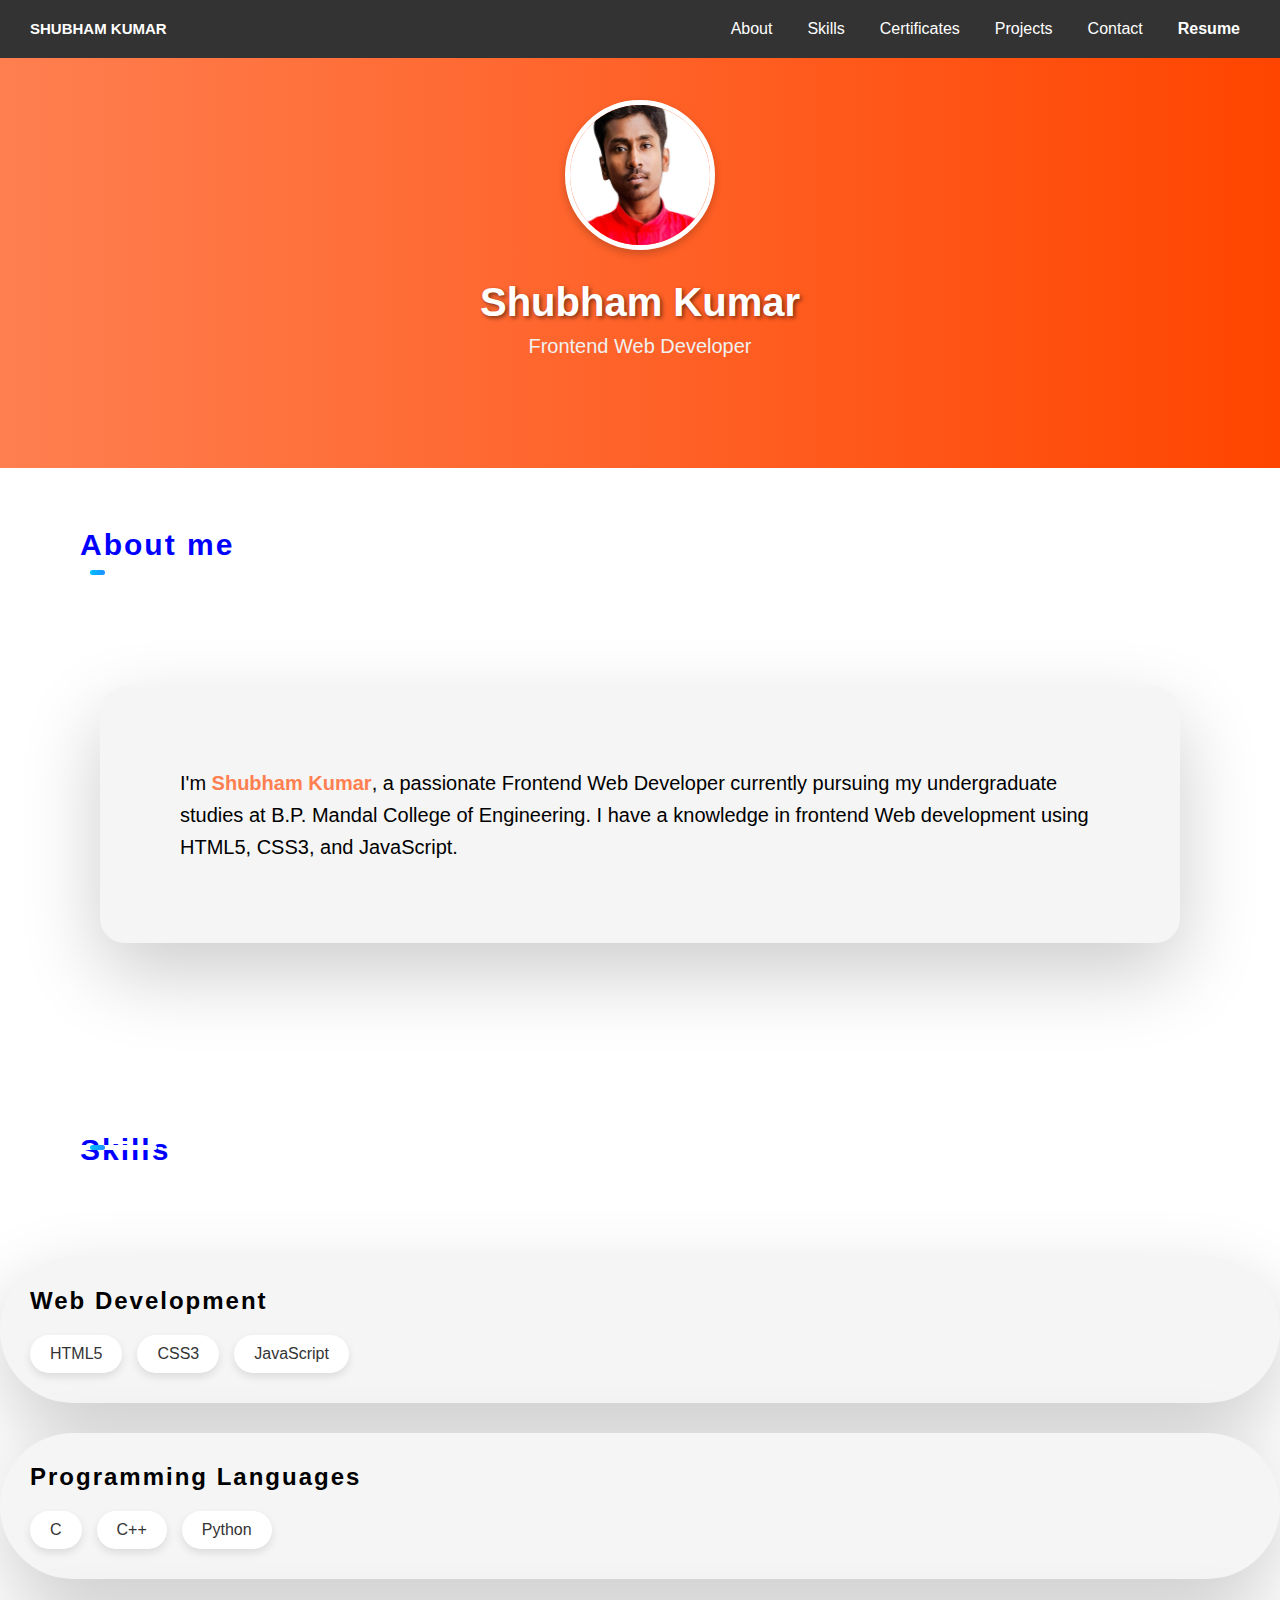
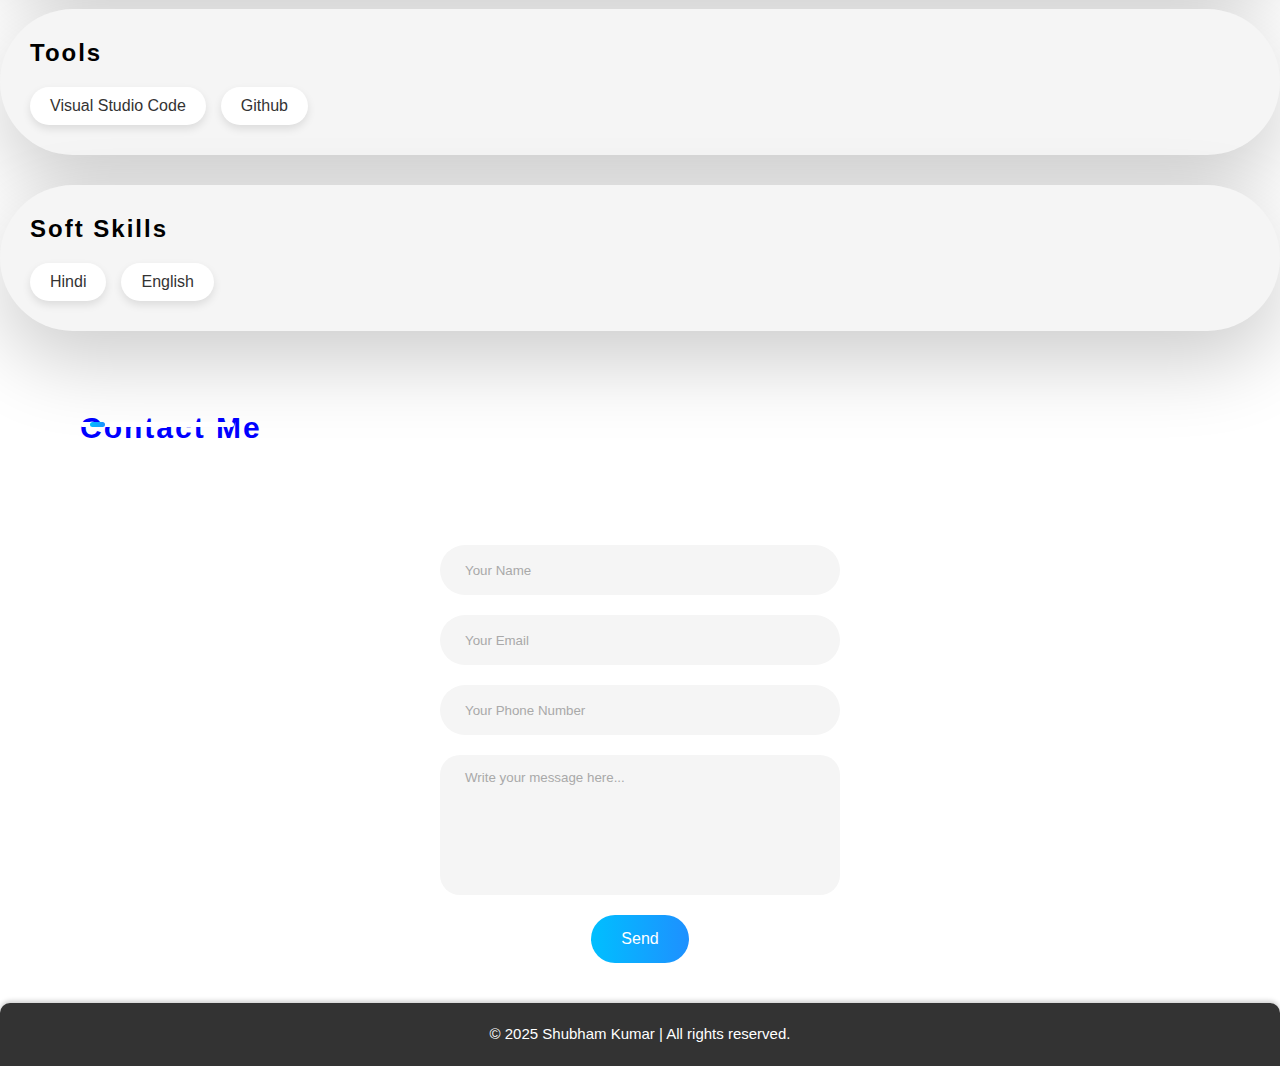
<file: index.html>
<!DOCTYPE html>
<html lang="en">
    <head>
        <meta charset="UTF-8">
        <meta name="viewport" content="width=device-width, initial-scale=1.0">
        <link rel="stylesheet" href="https://cdnjs.cloudflare.com/ajax/libs/font-awesome/4.7.0/css/font-awesome.min.css">
        <link rel="icon" href="./images/Shubham.jpg" type="image/x-icon">
        <link rel="stylesheet" href="./css/index.css" type="text/css">
        <link rel="stylesheet" href="./css/about.css" type="text/css">
        <link rel="stylesheet" href="./css/skill.css" type="text/css">
        <link rel="stylesheet" href="./css/contact.css" type="text/css">
        <title>Portfolio | Shubham Kumar</title>
    </head>
    <body>
        <header>
            <nav class="navbar">
                <div class="logo">
                    <a href="index.html">SHUBHAM KUMAR</a>
                </div>
                <ul class="nav-links">
                    <li><a href="#" class="scroll-button" data-target="aboutSection">About</a></li>
                    <li><a href="#" class="scroll-button" data-target="skillSection">Skills</a></li>
                    <li><a href="certificate.html">Certificates</a></li>
                    <li><a href="project.html">Projects</a></li>
                    <li><a href="#" class="scroll-button" data-target="contactSection">Contact</a></li>
                    <li><a href="./documents/Resume.pdf" class="action_btn" download>Resume</a></li>
                </ul>
                <div class="toggle" id="toggle">
                    <i class="fa fa-bars"></i>
                </div>
            </nav>
            <div class="dropdown-menu" id="dropdown_menu">
                <ul>
                    <li><a href="#" class="scroll-button" data-target="aboutSection">About Me</a></li>
                    <li><a href="#" class="scroll-button" data-target="skillSection">Skills</a></li>
                    <li><a href="certificate.html">Certificates</a></li>
                    <li><a href="project.html">Projects</a></li>
                    <li><a href="#" class="scroll-button" data-target="contactSection">Contact</a></li>
                    <li><a href="./documents/Resume.pdf" class="action_btn" download>Resume</a></li>
                </ul>
            </div>
        </header>
    
        <main class="main-content">
            <section class="main-header">
                <div  class="card">
                    <img src="./images/Shubham.jpg" alt="Shubham" style="width:100%">
                </div>
                <div class="home">
                    <h1>Shubham Kumar</h1>
                    <p>Frontend Web Developer</p>
                </div>
            </section>
        
            <section class="about-me" id="aboutSection">
                <h2>About me<div class="underline"><span></span></div></h2>
                <div class="about-section">
                    <p>I'm <strong>Shubham Kumar</strong>, a passionate Frontend Web Developer currently pursuing my undergraduate studies at B.P. Mandal College of Engineering. I have a knowledge in frontend Web development using HTML5, CSS3, and JavaScript.</p>
                </div>
            </section>
        
            <section class="my-skills" id="skillSection">
                <h2>Skills<div class="underline-1"><span></span></div></h2>
                <div class="box">
                    <div class="skills">
                        <h3>Web Development</h3>
                        <ul>
                            <li>HTML5</li>
                            <li>CSS3</li>
                            <li>JavaScript</li>
                        </ul>
                    </div>
                </div>
                <div class="skills">
                    <h3>Programming Languages</h3>
                    <ul>
                        <li>C</li>
                        <li>C++</li>
                        <li>Python</li>
                    </ul>
                </div>
                <div class="skills">
                    <h3>Tools</h3>
                    <ul>
                        <li>Visual Studio Code</li>
                        <li>Github</li>
                    </ul>
                </div>
                <div class="skills">
                    <h3>Soft Skills</h3>
                    <ul>
                        <li>Hindi</li>
                        <li>English</li>
                    </ul>
                </div>
            </section>
        
            <section class="my-contact" id="contactSection">
                <h2>Contact Me<div class="underline-2"><span></span></div></h2>
                <div class="container">
                    <form action="https://api.web3forms.com/submit" method="POST" class="contact-left">
                        <input type="hidden" name="access_key" value="57fb8b43-227e-4ae2-97bf-5d334d8a2bd8">
                        <input type="text" name="name" placeholder="Your Name" class="contact-inputs" required>
                        <input type="email" name="email" placeholder="Your Email" class="contact-inputs" required>
                        <input type="phonenumber" name="Phone Number" placeholder="Your Phone Number" class="contact-inputs" required>
                        <input type="hidden" name="subject" value='My Profile'>
                        <textarea name="message" placeholder="Write your message here..." class="contact-inputs" required></textarea>
                        <button type="submit">Send</button>
                    </form>
                </div>
            </section>
        
        </main>
    
        <footer>
            <p>
                &copy; 2025 Shubham Kumar | All rights reserved.
            </p>
        </footer>
    
        <script src="common.js"></script>
        <script>
            // Automatic scroll functionality for multiple buttons
            document.querySelectorAll('.scroll-button').forEach(button => {
                button.addEventListener('click', (event) => {
                    const targetId = event.target.getAttribute('data-target'); // Get the target section ID
                    const targetSection = document.getElementById(targetId); // Find the target section
                
                    if (targetSection) {
                        targetSection.scrollIntoView({
                            behavior: 'smooth', // Smooth scrolling effect
                            block: 'start' // Align to the top of the section
                        });
                    }
                });
            });
        </script>
    </body>
</html>
</file>
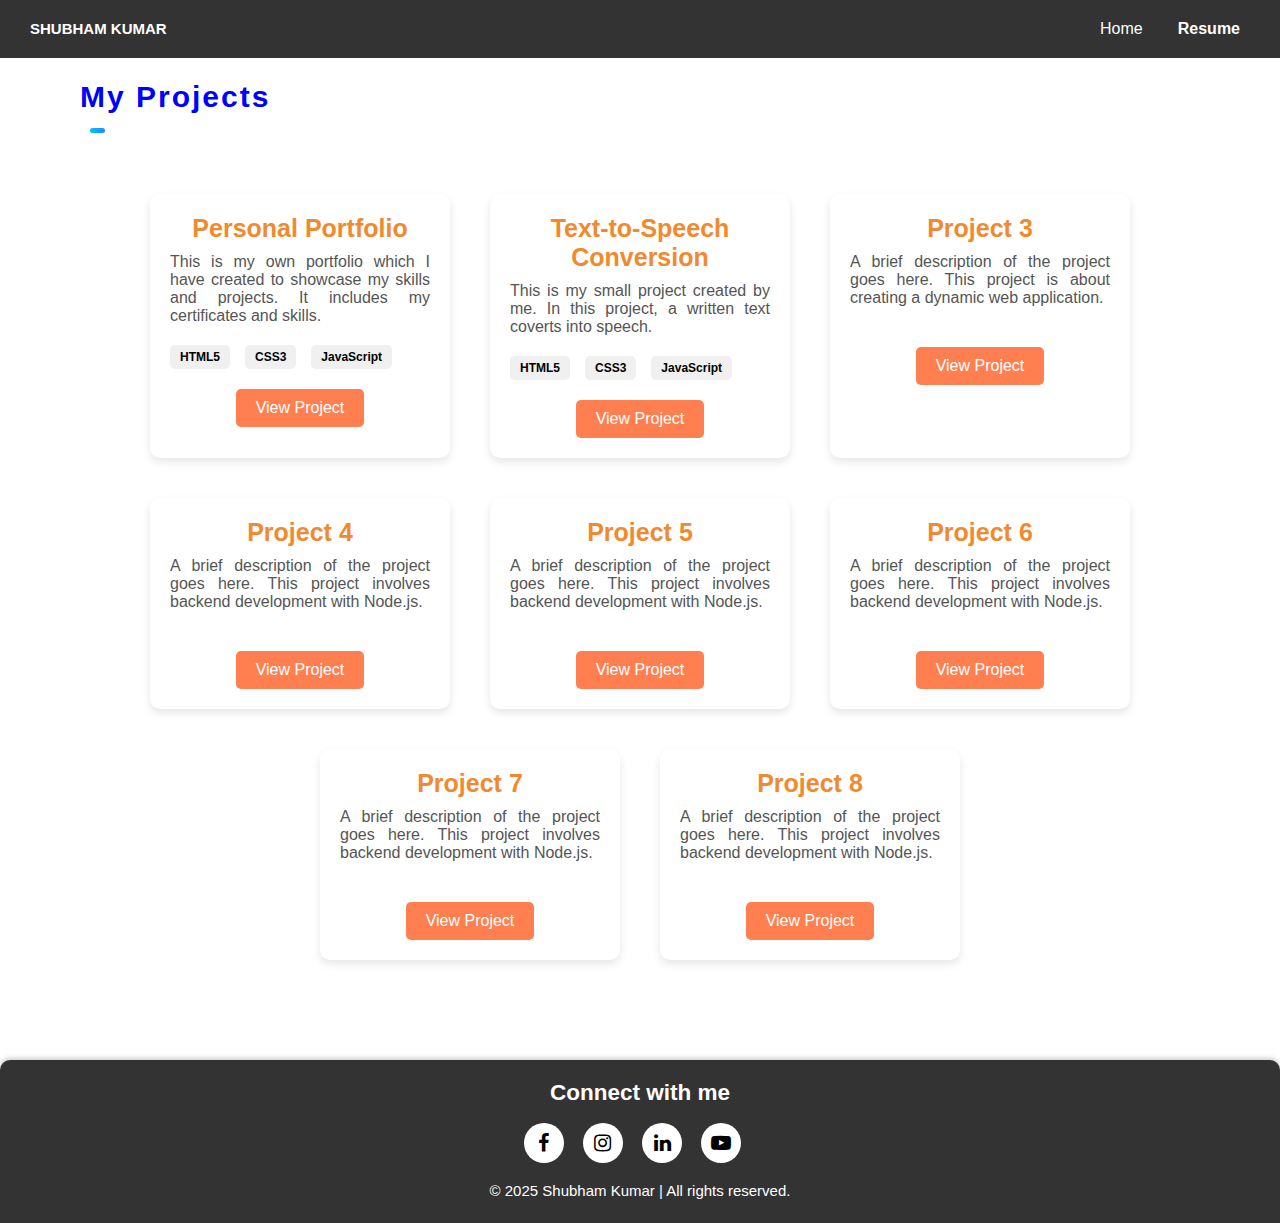
<file: project.html>
<!DOCTYPE html>
<html lang="en">
    <head>
        <meta charset="UTF-8">
        <meta name="viewport" content="width=device-width, initial-scale=1.0">
        <link rel="stylesheet" href="https://cdnjs.cloudflare.com/ajax/libs/font-awesome/4.7.0/css/font-awesome.min.css">
        <link rel="icon" href="./images/Shubham.jpg" type="image/x-icon">
        <link rel="stylesheet" href="./css/project.css" type="text/css">
        <title>Portfolio | Shubham Kumar</title>
    </head>

    <body>
        <header>
            <nav class="navbar">
                <div class="logo">
                    <a href="portfolio.html">SHUBHAM KUMAR</a>
                </div>
                <ul class="nav-links">
                    <li><a href="portfolio.html">Home</a></li>
                    <li><a href="./documents/Resume.pdf" class="action_btn" download>Resume</a></li>
                </ul>
                <div class="toggle" id="toggle">
                    <i class="fa fa-bars"></i>
                </div>
            </nav>
            <div class="dropdown-menu" id="dropdown_menu">
                <ul>
                    <li><a href="portfolio.html" class="main-page">Home</a></li>
                    <li><a href="./documents/Resume.pdf" class="action_btn" download>Resume</a></li>
                </ul>
            </div>
        </header>
        
        <section>
            <div class="project-section">
                <h2>My Projects</h2><div class="underline-3"><span></span></h2>
            </div>

            <div class="project-boxes">
                <div class="box">
                    <h3>Personal Portfolio</h3>
                    <p>This is my own portfolio which I have created to showcase my skills and projects. It includes my certificates and skills.</p>
                    <ul>
                        <li>HTML5</li>
                        <li>CSS3</li>
                        <li>JavaScript</li>
                    </ul>
                    <a href="#" class="btn">View Project</a>
                </div>
                <div class="box">
                    <h3>Text-to-Speech Conversion</h3>
                    <p>This is my small project created by me. In this project, a written text coverts into speech.</p>
                    <ul>
                        <li>HTML5</li>
                        <li>CSS3</li>
                        <li>JavaScript</li>
                    </ul>
                    <a href="#" class="btn">View Project</a>
                </div>
                <div class="box">
                    <h3>Project 3</h3>
                    <p>A brief description of the project goes here. This project is about creating a dynamic web application.</p>
                    <a href="#" class="btn">View Project</a>
                </div>
                <div class="box">
                    <h3>Project 4</h3>
                    <p>A brief description of the project goes here. This project involves backend development with Node.js.</p>
                    <a href="#" class="btn">View Project</a>
                </div>
                <div class="box">
                    <h3>Project 5</h3>
                    <p>A brief description of the project goes here. This project involves backend development with Node.js.</p>
                    <a href="#" class="btn">View Project</a>
                </div>
                <div class="box">
                    <h3>Project 6</h3>
                    <p>A brief description of the project goes here. This project involves backend development with Node.js.</p>
                    <a href="#" class="btn">View Project</a>
                </div><div class="box">
                    <h3>Project 7</h3>
                    <p>A brief description of the project goes here. This project involves backend development with Node.js.</p>
                    <a href="#" class="btn">View Project</a>
                </div>
                <div class="box">
                    <h3>Project 8</h3>
                    <p>A brief description of the project goes here. This project involves backend development with Node.js.</p>
                    <a href="#" class="btn">View Project</a>
                </div>
            </div>
        </section>

        <footer>
            <h2>Connect with me</h2>
            <br>
            <div class="socialicon">
                <a href="https://www.facebook.com/share/4kfyidBwpUEtCeb6/?mibextid=qi2Omg" target="_blank"><i class="fa fa-facebook"></i></a>   
                <a href="https://www.instagram.com/shubhamofficial2364?igsh=dWx2eTNmY3Y0NzNu" target="_blank"><i class="fa fa-instagram"></i></a>   
                <a href="https://www.linkedin.com/in/shubham-kumar-39650b270?utm_source=share&utm_campaign=share_via&utm_content=profile&utm_medium=android_app" target="_blank"><i class="fa fa-linkedin"></i></a> 
                <a href="https://www.youtube.com/@NebulaCoders2024" target="_blank"> <i class="fa fa-youtube-play"></i></a>  
            </div>  
            <br>                      
            <p>
                © 2025 Shubham Kumar | All rights reserved.
            </p>
        </footer>
        <script src="common.js"></script>
    </body>
</html>
</file>
<file: css/index.css>
*{
    margin:0;
    padding:0;
    box-sizing:border-box;
    font-family:Arial, sans-serif;
}

body::-webkit-scrollbar{
    width:5px;
}

body::-webkit-scrollbar-track{
    background-color:#ff7f50;
    border-radius:50px;
}

body::-webkit-scrollbar-thumb{
    cursor:pointer;
    background-color:#ffffff;
    border-radius:50px;
}


/* navbar section */
.navbar{
    width:100%;
    display:flex;
    justify-content:space-between;
    align-items:center;
    padding:20px 30px;
    background-color:#333;
    color:#fff;
    position:fixed;
    top:0;
    z-index:1000;
}

.navbar .logo a{
    color:#fff;
    text-decoration:none;
    font-size:15px;
    font-weight:bold;
}

.nav-links{
    list-style:none;
    display:flex;
    gap:15px;
}

.nav-links li a{
    color:#fff;
    text-decoration:none;
    padding:5px 10px;
    transition:background-color 0.3s;
}

.nav-links li a:hover{
    background-color:#555;
    border-radius:5px;
}

.toggle{
    display:none;
    cursor:pointer;
}

.toggle i{
    font-size:20px;
    color:#fff;
}

/* Dropdown Menu Styling */
.dropdown-menu{
    display:none; /* Hidden by default */
    flex-direction:column;
    padding:10px;
    position:fixed;
    top:60px; /* Adjust based on your navbar height */
    right:20px;
    background-color:#333;
    border-radius:8px;
    box-shadow:0 4px 8px rgba(0, 0, 0, 0.2);
    z-index:1000;
}

.dropdown-menu.active{
    display: block; /* Show when active */
}

.dropdown-menu ul{
    list-style:none;
    margin:0;
    padding:0;
}

.dropdown-menu ul li{
    border-bottom:1px solid #444;
}

.dropdown-menu ul li:last-child{
    border-bottom:none;
}

.dropdown-menu ul li a{
    display:block;
    padding:10px 20px;
    color:#fff;
    text-decoration:none;
    transition:background-color 0.3s ease;
}

.dropdown-menu ul li a:hover{
    background-color:#555;
    color:#ff7f50;
}

.action_btn{
    font-weight:bold;
    color:#ff7f50;
}

.action_btn:hover{
    color:#fff;
}
/* navbar section */




/* Main Header Section */
.main-content .main-header{
    background:linear-gradient(to right, #ff7f50, #ff4500); /* Gradient background */
    color:#fff;
    padding:100px 30px;
    text-align:center;
}

.main-content .main-header{
    display:flex;
    flex-direction:column;
    align-items:center;
    gap:20px;
}

.main-content .main-header .card{
    border: 5px solid#fff;
    border-radius:50%;
    overflow:hidden;
    width:150px;
    height:150px;
    box-shadow:0 4px 8px rgba(0, 0, 0, 0.2);
}

.main-content .main-header .card img{
    width:100%;
    height:100%;
    object-fit:cover;
}

.main-content .main-header .home h1{
    font-size:40px;
    font-weight:bold;
    margin:10px 0;
    text-shadow:2px 2px 4px rgba(0, 0, 0, 0.5);
}

.main-content .main-header .home p{
    font-size:20px;
    margin:10px 0;
    color:#f0f0f0;
}
/* Main Header Section */




/* Footer Section */
footer{
    background-color:#333;
    color:#fff;
    text-align:center;
    margin-top:40px;
    padding:20px 10px;
    border-top-left-radius:10px;
    border-top-right-radius:10px;
    font-size:15px;
    position:relative;
    bottom:0;
    width:100%;
    box-shadow:0 -2px 5px rgba(0, 0, 0, 0.2);
}

footer p{
    margin:0; 
    line-height:1.5;
}
/* Footer Section */


/* Responsive Device */
@media (max-width:768px){
    .navbar .logo a{
        font-size:18px; /* Adjust logo font size */
        padding:10px 10px;
    }

    .nav-links{
        display:none; /* Hide the nav links by default */
        flex-direction:column; /* Stack links vertically */
        width:100%; /* Full width */
        background-color:#333; /* Match navbar background */
        padding:10px 0;
        border-radius:8px;
    }

    .toggle{
        display:block; /* Show the toggle button */
        align-self:flex-end; /* Align toggle to the right */
    }

    .toggle i{
        font-size:24px; /* Increase icon size */
    }

    /* Dropdown Menu */
    .dropdown-menu {
        width:100%; /* Full width for dropdown */
        right:0; /* Align to the right */
        top:50px; /* Adjust based on navbar height */
    }

    .dropdown-menu ul li a{
        padding:10px 15px; /* Add padding for touch-friendly links */
        font-size:16px; /* Adjust font size */
    }

    /* Main Header Section */
    .main-content .main-header{
        padding:100px 20px; /* Reduce padding for smaller screens */
    }

    .main-content .main-header .card{
        width:150px; /* Smaller profile image */
        height:150px;
    }

    .main-content .main-header .home h1{
        font-size:28px; /* Adjust heading size */
    }

    .main-content .main-header .home p{
        font-size:16px; /* Adjust paragraph size */
    }

    /* Footer */
    footer{
        font-size:14px; /* Adjust footer text size */
        padding:15px 10px; /* Reduce padding */
    }
}

/* Extra Small Screens (max-width: 480px) */
@media(max-width: 480px){
    .navbar{
        padding:15px; /* Reduce padding */
    }

    .navbar .logo a{
        font-size:16px; /* Smaller logo font size */
    }

    .nav-links li a{
        font-size:14px; /* Smaller font size for links */
    }

    .main-content .main-header .card{
        width:100px; /* Smaller profile image */
        height:100px;
    }

    .main-content .main-header .home h1{
        font-size:24px; /* Smaller heading size */
    }

    .main-content .main-header .home p{
        font-size:14px; /* Smaller paragraph size */
    }

    footer{
        font-size:12px; /* Smaller footer text size */
    }
}
</file>
<file: css/about.css>
.about-me h2{
    padding:60px 80px;
    font-size:30px;
    color:#0000ff;
    margin-bottom:20px;
    letter-spacing:2px;
}

.about-me .about-section{
    padding:80px 50px;
    margin:50px;
    margin-top:-35px;
}

.about-me .about-section p{
    font-size:20px;
    background-color:#f5f5f5;
    padding:80px;
    border-radius:25px;
    box-shadow:0 30px 80px rgba(0,0,0,0.2);
    line-height:1.6;
}

.about-me strong{
    color:#ff7f50;
}

.underline{
    width:10%;
    height:5px;
    background:#fff;
    border-radius:3px;
    position:absolute;
    top:570px;
    overflow:hidden;
}

.underline span{
    width:15px;
    height:100%;
    background:linear-gradient(to right, #00bfff, #1e90ff);
    border-radius:3px;
    position:absolute;
    left:10px;
    animation:moving 3s infinite;
}

@keyframes moving{
    0%{
        left:-20px;
    }
    100%{
        left:100%;
    }
}


/* Responsive Device */
@media (max-width:768px){
    .about-me h2{
        padding:30px 40px;
    }
    .about-me .about-section{
        padding:10px 10px;
        margin:30px;
        background:#f5f5f5;
        border-radius:25px;
    }

    .about-me .about-section p{
        padding:30px 20px;
    }

    .underline{
        display:none;
    }
}
</file>
<file: css/skill.css>
.my-skills h2{
    padding:60px 80px;
    font-size:30px;
    color:#0000ff;
    margin-bottom:20px;
    letter-spacing:2px;
}

.my-skills .skills{
    justify-content:center;
    background:#f5f5f5;
    padding:30px;
    border-radius:100px;
    margin-top:30px;
    box-shadow:0 30px 80px rgba(0,0,0,0.2);
    transition: transform 0.3s ease, box-shadow 0.3s ease;
}

.my-skills .skills:hover{
    transform:translateY(-10px); /* Lift the box on hover */
    box-shadow:0 8px 16px rgba(0, 0, 0, 0.2); /* Enhance shadow on hover */
}

.skills h3{
    font-size:24px;
    color:#000;
    margin-bottom:20px;
    letter-spacing:2px;
}

.skills ul{
    list-style:none;
    padding:0;
    display:flex;
    flex-wrap:wrap;
    gap:15px;
}

.skills ul li{
    background:#fff;
    padding:10px 20px;
    border-radius:25px;
    box-shadow:0 4px 8px rgba(0, 0, 0, 0.1);
    font-size:16px;
    color: #333;
    transition:all 0.3s ease;
}

.skills ul li:hover{
    transform:translateY(-3px);
    background:#ff7f50;
    color:#fff;
    box-shadow:0 6px 12px rgba(0, 0, 0, 0.15);
}

.underline-1{
    width:6%;
    height:5px;
    background:#fff;
    border-radius:3px;
    position:absolute;
    top:1145px;
    overflow:hidden;
}

.underline-1 span{
    width:15px;
    height:100%;
    background:linear-gradient(to right, #00bfff, #1e90ff);
    border-radius:3px;
    position:absolute;
    left:10px;
    animation:moving1 3s infinite;
}

@keyframes moving1{
    0%{
        left:-20px;
    }
    100%{
        left:100%;
    }
}

/* Responsive Device */
@media (max-width:768px){
    .my-skills h2{
        padding:30px 40px;
    }

    .my-skills .skills{
        padding:20px;
        margin:30px;
        border-radius:10px;
    }

    .my-skills .skills h3{
        font-size:20px;
        margin:10px;
    }

    .my-skills .skills ul li{
        display:flex;
        flex-wrap:wrap;
        align-items:start;
        font-size:14px;
        padding:5px 10px;
    }

    .underline-1{
        display:none;
    }
}
</file>
<file: css/contact.css>
.my-contact h2{
    padding:80px 80px;
    font-size:30px;
    color:#0000ff;
    margin-bottom:20px;
    letter-spacing:2px;
}

.contact-inputs{
    width:400px;
    height:50px;
    border:none;
    outline:none;
    padding-left:25px;
    color:orange;
    font-weight:500;
    border-radius:50px;
    background:#f5f5f5;
}

.contact-left{
    display:flex;
    flex-direction:column;
    align-items:center;
    gap:20px;
}

.contact-left textarea{
    height:140px;
    padding-top:15px;
    border-radius:20px;
    resize:none;
}

.contact-inputs:focus{
    border:2px solid #ff994f;

}

.contact-inputs::placeholder{
    color:#a9a9a9;
}

.contact-left button{ 
    display:flex;
    align-items:center;
    padding:15px 30px;
    font-size:16px;
    color:#fff;
    gap:10px;
    border:none;
    border-radius:50px;
    background:linear-gradient(270deg, #1e90ff, #00bfff);
    cursor:pointer;
}

.contact-left button:hover{
    background:linear-gradient(270deg, #00bfff, #1e90ff);
    box-shadow:0 6px 12px rgba(0, 0, 0, 0.2);
}

.underline-2{
    width:12%;
    height:5px;
    background:#fff;
    border-radius:3px;
    position:absolute;
    top:2022px;
    overflow:hidden;
}

.underline-2 span{
    width:15px;
    height:100%;
    background:linear-gradient(to right, #00bfff, #1e90ff);
    border-radius:3px;
    position:absolute;
    left:10px;
    animation:moving2 3s infinite;
}

@keyframes moving2{
    0%{
        left:-20px;
    }
    100%{
        left:100%;
    }
}

/* Responsive Device */
@media (max-width:768px){
    .my-contact h2{
        padding:30px 40px;
    }

    .underline-2{
        display:none;
    }
}
</file>
<file: css/project.css>
*{
    margin: 0;
    padding: 0;
    box-sizing: border-box;
    font-family: Arial, sans-serif;
}

body::-webkit-scrollbar{
    width: 5px;
}

body::-webkit-scrollbar-track{
    background-color: #ff7f50;
    border-radius: 50px;
}

body::-webkit-scrollbar-thumb{
    cursor: pointer;
    background-color: #ffffff;
    border-radius: 50px;
}


/* navbar section */
.navbar{
    width: 100%;
    display: flex;
    justify-content: space-between;
    align-items: center;
    padding: 20px 30px;
    background-color: #333;
    color: #fff;
    position: fixed;
    top: 0;
    z-index: 1000;
}

.navbar .logo a{
    color: #fff;
    text-decoration: none;
    font-size: 15px;
    font-weight: bold;
}

.nav-links{
    list-style: none;
    display: flex;
    gap: 15px;
}

.nav-links li a{
    color: #fff;
    text-decoration: none;
    padding: 5px 10px;
    transition: background-color 0.3s;
}

.nav-links li a:hover{
    background-color: #555;
    border-radius: 5px;
}

.toggle{
    display: none;
    cursor: pointer;
}

.toggle i{ 
    font-size: 20px;
    color: #fff;
}

/* Dropdown Menu Styling */
.dropdown-menu{
    display: none; /* Hidden by default */
    flex-direction: column;
    padding: 10px;
    position: fixed;
    top: 60px; /* Adjust based on your navbar height */
    right: 20px;
    background-color: #333;
    border-radius: 8px;
    box-shadow: 0 4px 8px rgba(0, 0, 0, 0.2);
    z-index: 1000;
}

.dropdown-menu.active{
    display: block; /* Show when active */
}

.dropdown-menu ul{
    list-style: none;
    margin: 0;
    padding: 0;
}

.dropdown-menu ul li{
    border-bottom: 1px solid #444;
}

.dropdown-menu ul li:last-child{
    border-bottom: none;
}

.dropdown-menu ul li a{
    display: block;
    padding: 10px 20px;
    color: #fff;
    text-decoration: none;
    transition: background-color 0.3s ease;
}

.dropdown-menu ul li a:hover{
    background-color: #555;
    color: #ff7f50;
}

.action_btn{
    font-weight: bold;
    color: #ff7f50;
}

.action_btn:hover{
    color: #fff;
}
/* navbar section */

.project-section h2{
    padding: 80px 80px;
    font-size: 30px;
    color: #0000ff;
    letter-spacing: 2px;
}

.underline-3{
    width: 12%;
    height: 5px;
    background: #fff;
    border-radius: 3px;
    position: absolute;
    top: 128px;
    margin-left: 80px;
    overflow: hidden;
}

.underline-3 span{
    width: 15px;
    height: 100%;
    background: linear-gradient(to right, #00bfff, #1e90ff);
    border-radius: 3px;
    position: absolute;
    left: 10px;
    animation: moving3 3s infinite;
}

.project-boxes{
    display: flex;
    flex-wrap: wrap;
    gap: 40px;
    justify-content: center;
}

.box{
    background: #fff;
    border-radius: 10px;
    box-shadow: 0 4px 8px rgba(0, 0, 0, 0.1);
    padding: 20px;
    width: 300px;
    text-align: center;
    transition: transform 0.3s ease, box-shadow 0.3s ease;
}

.box:hover{
    transform: translateY(-10px);
    box-shadow: 0 8px 16px rgba(0, 0, 0, 0.2);
}

.box h3{
    font-size: 25px;
    color: #f18a2f;
    margin-bottom: 10px;
}

.box p{
    font-size: 1rem;
    color: #555;
    margin-bottom: 20px;
    text-align: justify
}

.box ul{
    list-style: none;
    display: flex;
    flex-wrap: wrap;
    justify-content: start;
    gap: 15px;
}

.box ul li{
    background: #f0f0f0;
    padding: 5px 10px;
    border-radius: 5px;
    font-size: 12px;
    font-weight: bold;
}

.box .btn{
    display: inline-block;
    padding: 10px 20px;
    margin-top: 20px;
    background: #ff7f50;
    color: #fff;
    text-decoration: none;
    border-radius: 5px;
    transition: background 0.3s ease;
}

.box .btn:hover {
    background: #e5673c;
}


/* Footer Section */
footer{
    background-color: #333;
    color: #fff;
    text-align: center;
    padding: 20px 10px;
    border-top-left-radius: 10px;
    border-top-right-radius: 10px;
    font-size: 15px;
    position: relative;
    bottom: 0;
    width: 100%;
    margin-top: 100px;
    box-shadow: 0 -2px 5px rgba(0, 0, 0, 0.2);
}

.socialicon .fa{
    width: 40px;
    height: 40px;
    border-radius: 50%;
    text-align: center;
    line-height: 40px;
    font-size: 20px;
    color: #000;
    background-color: #fff;
    margin-right: 15px;
    cursor: pointer;
}

footer p{
    margin: 0; 
    line-height: 1.5;
}
/* Footer Section */


@keyframes moving3{
    0%{
        left: -20px;
    }
    100%{
        left: 100%;
    }
}

@media(max-width:768px){
    .dropdown-menu{
        width: 100%; /* Full width for dropdown */
        right: 0; /* Align to the right */
        top: 50px; /* Adjust based on navbar height */
    }

    .dropdown-menu ul li a{
        padding: 10px 15px; /* Add padding for touch-friendly links */
        font-size: 16px; /* Adjust font size */
    }

    .navbar .logo a{
        font-size: 18px; /* Adjust logo font size */
        padding: 10px 10px;
    }

    .nav-links{
        display: none; /* Hide the nav links by default */
        flex-direction: column; /* Stack links vertically */
        width: 100%; /* Full width */
        background-color: #333; /* Match navbar background */
        padding: 10px 0;
        border-radius: 8px;
    }

    .toggle{
        display: block; /* Show the toggle button */
        align-self: flex-end; /* Align toggle to the right */
    }
    
    .toggle i{
        font-size: 24px; /* Increase icon size */
    }
}


@media(max-width:480px){
    .project-section h2{
        margin: 10px 0 0 0;
    }

    .underline-3{
        display: none;
    }
}
</file>
